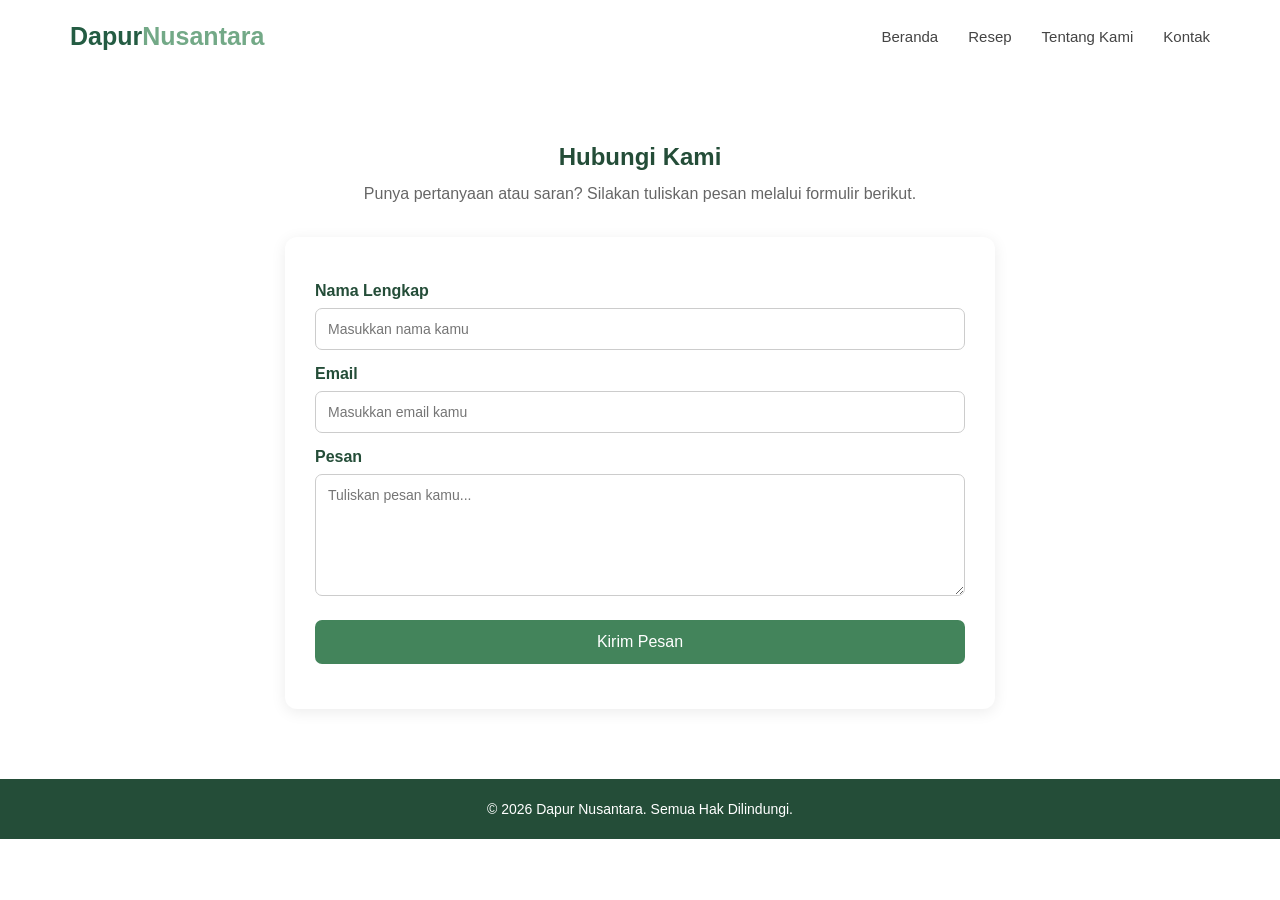
<file: kontak.html>
<!DOCTYPE html>
<html lang="id">
<head>
    <meta charset="UTF-8">
    <meta name="viewport" content="width=device-width, initial-scale=1.0">
    <title>Kontak - Dapur Nusantara</title>
    <link rel="stylesheet" href="css/style.css">
</head>
<body>

    <nav class="navbar">
        <h2 class="logo">Dapur<span>Nusantara</span></h2>
        <ul class="menu">
            <li><a href="index.html">Beranda</a></li>
            <li><a href="resep.html">Resep</a></li>
            <li><a href="tentang.html">Tentang Kami</a></li>
            <li><a href="kontak.html" class="aktif">Kontak</a></li>
        </ul>
    </nav>

    <section class="kontak">
        <div class="judul-kontak">
            <h1>Hubungi Kami</h1>
            <p>
                Punya pertanyaan atau saran?
                Silakan tuliskan pesan melalui formulir berikut.
            </p>
        </div>

        <form class="form-kontak" id="formKontak">
            <label for="nama">Nama Lengkap</label>
            <input type="text" id="nama" placeholder="Masukkan nama kamu" required>

            <label for="email">Email</label>
            <input type="email" id="email" placeholder="Masukkan email kamu" required>

            <label for="pesan">Pesan</label>
            <textarea id="pesan" rows="6"
                placeholder="Tuliskan pesan kamu..." required></textarea>

            <button type="submit">Kirim Pesan</button>
            <p id="statusPesan"></p>
        </form>
    </section>

    <footer>
        <p>&copy; 2026 Dapur Nusantara. Semua Hak Dilindungi.</p>
    </footer>

    <script>
        document.getElementById("formKontak").addEventListener("submit", function(event) {
            event.preventDefault();

            document.getElementById("statusPesan").textContent =
                "Formulir berhasil diisi. Fitur pengiriman pesan belum terhubung ke server.";

            this.reset();
        });
    </script>

</body>
</html>
</file>
<file: css/style.css>
/* RESET CSS */
* {
    margin: 0;
    padding: 0;
    box-sizing: border-box;
}

body {
    font-family: Arial, sans-serif;
    background-color: #ffffff;
    color: #333333;
}

/* NAVBAR */
header {
    background-color: #ffffff;
    box-shadow: 0 2px 10px rgba(0,0,0,0.06);
}

.navbar {
    max-width: 1200px;
    margin: auto;
    padding: 22px 30px;
    display: flex;
    justify-content: space-between;
    align-items: center;
}

.logo {
    font-size: 25px;
    font-weight: bold;
    color: #245c43;
}

.logo span {
    color: #73a987;
}

.menu {
    display: flex;
    gap: 30px;
    list-style: none;
}

.menu a {
    text-decoration: none;
    color: #444444;
    font-size: 15px;
    transition: 0.3s;
}

.menu a:hover,
.menu a.active {
    color: #3b8059;
    font-weight: bold;
}

/* HERO */
.hero {
    max-width: 1200px;
    margin: auto;
    padding: 80px 30px;
    display: flex;
    align-items: center;
    gap: 50px;
}

.hero-text {
    flex: 1;
}

.subjudul {
    color: #4b9567;
    font-size: 13px;
    font-weight: bold;
    letter-spacing: 2px;
    margin-bottom: 20px;
}

.hero h1 {
    font-size: 48px;
    line-height: 1.2;
    color: #244d38;
    margin-bottom: 20px;
}

.hero h1 span {
    color: #70a982;
}

.deskripsi {
    color: #777777;
    line-height: 1.8;
    margin-bottom: 30px;
}

.btn {
    display: inline-block;
    background-color: #43845b;
    color: white;
    padding: 14px 30px;
    text-decoration: none;
    border-radius: 7px;
    transition: 0.3s;
}

.btn:hover {
    background-color: #285d3e;
}

.hero-image {
    flex: 1;
}

.hero-image img {
    width: 100%;
    height: 350px;
    object-fit: cover;
    border-radius: 20px;
}

/* RESEP POPULER */
.resep-populer {
    padding: 60px 30px;
    background-color: #f5f9f5;
}

.section-title {
    text-align: center;
    margin-bottom: 40px;
}

.section-title p {
    color: #57936b;
    font-size: 13px;
    font-weight: bold;
    letter-spacing: 2px;
}

.section-title h2 {
    color: #244d38;
    font-size: 32px;
    margin: 12px 0;
}

.section-title span {
    color: #777777;
}

.resep-container {
    max-width: 1100px;
    margin: auto;
    display: grid;
    grid-template-columns: repeat(3, 1fr);
    gap: 25px;
}

.resep-card {
    background: white;
    border-radius: 12px;
    overflow: hidden;
    box-shadow: 0 4px 15px rgba(0,0,0,0.06);
    transition: 0.3s;
}

.resep-card:hover {
    transform: translateY(-5px);
}

.resep-card img {
    width: 100%;
    height: 200px;
    object-fit: cover;
}

.card-content {
    padding: 20px;
}

.card-content h3 {
    color: #285d3e;
    margin-bottom: 10px;
}

.card-content p {
    color: #777777;
    font-size: 14px;
    line-height: 1.6;
    margin-bottom: 15px;
}

.card-content a {
    color: #43845b;
    text-decoration: none;
    font-weight: bold;
}

/* FOOTER */
footer {
    background-color: #244d38;
    color: white;
    text-align: center;
    padding: 22px;
    font-size: 14px;
}

/* RESPONSIVE */
@media (max-width: 768px) {

    .navbar {
        flex-direction: column;
        gap: 20px;
    }

    .menu {
        flex-wrap: wrap;
        justify-content: center;
        gap: 15px;
    }

    .hero {
        flex-direction: column;
        padding: 45px 20px;
    }

    .hero h1 {
        font-size: 35px;
    }

    .hero-image img {
        height: 250px;
    }

    .resep-container {
        grid-template-columns: 1fr;
    }
}


/* =================================
   HALAMAN DAFTAR RESEP
================================= */

.judul-resep {
    text-align: center;
    padding: 65px 20px 35px;
    background-color: #f5f9f5;
}

.judul-resep h1 {
    font-size: 38px;
    color: #244d38;
    margin: 15px 0;
}

.judul-resep p:last-child {
    color: #777777;
    line-height: 1.7;
}

/* AREA RESEP */

.area-resep {
    max-width: 1150px;
    margin: auto;
    padding: 45px 25px 70px;
}

/* PENCARIAN */

.pencarian {
    max-width: 600px;
    margin: 0 auto 30px;
    display: flex;
    gap: 10px;
}

.pencarian input {
    flex: 1;
    padding: 15px;
    border: 1px solid #d6e2d8;
    border-radius: 8px;
    outline: none;
    font-size: 15px;
}

.pencarian input:focus {
    border-color: #43845b;
}

.pencarian button {
    padding: 14px 25px;
    background-color: #43845b;
    color: white;
    border: none;
    border-radius: 8px;
    cursor: pointer;
    font-size: 15px;
}

.pencarian button:hover {
    background-color: #285d3e;
}

/* KATEGORI */

.kategori {
    display: flex;
    justify-content: center;
    flex-wrap: wrap;
    gap: 12px;
    margin-bottom: 40px;
}

.kategori-btn {
    padding: 11px 24px;
    border: 1px solid #43845b;
    background-color: white;
    color: #43845b;
    border-radius: 25px;
    cursor: pointer;
    font-size: 14px;
    transition: 0.3s;
}

.kategori-btn:hover,
.kategori-btn.aktif {
    background-color: #43845b;
    color: white;
}

/* KARTU RESEP */

.daftar-resep {
    display: grid;
    grid-template-columns: repeat(3, 1fr);
    gap: 25px;
}

.resep-item {
    background-color: white;
    border-radius: 12px;
    overflow: hidden;
    box-shadow: 0 4px 15px rgba(0,0,0,0.07);
    transition: 0.3s;
}

.resep-item:hover {
    transform: translateY(-5px);
    box-shadow: 0 8px 20px rgba(0,0,0,0.10);
}

.resep-item img {
    width: 100%;
    height: 210px;
    object-fit: cover;
    display: block;
}

.isi-resep {
    padding: 20px;
}

.label-kategori {
    display: inline-block;
    background-color: #e8f4eb;
    color: #43845b;
    padding: 6px 12px;
    border-radius: 20px;
    font-size: 12px;
    margin-bottom: 12px;
}

.isi-resep h3 {
    color: #244d38;
    font-size: 21px;
    margin-bottom: 10px;
}

.isi-resep p {
    color: #777777;
    font-size: 14px;
    line-height: 1.7;
    min-height: 48px;
    margin-bottom: 15px;
}

.isi-resep a {
    display: inline-block;
    color: #43845b;
    font-weight: bold;
    text-decoration: none;
}

.isi-resep a:hover {
    color: #244d38;
}

/* PESAN KOSONG */

#pesanKosong {
    display: none;
    text-align: center;
    color: #888888;
    padding: 40px 10px;
    font-size: 16px;
}

/* RESPONSIVE */

@media (max-width: 768px) {

    .judul-resep h1 {
        font-size: 29px;
    }

    .daftar-resep {
        grid-template-columns: repeat(2, 1fr);
    }

}

@media (max-width: 500px) {

    .daftar-resep {
        grid-template-columns: 1fr;
    }

    .pencarian {
        flex-direction: column;
    }

    .pencarian button {
        width: 100%;
    }

}


/* ==================================
   HALAMAN DETAIL RESEP
================================== */

/* JUDUL DETAIL */

.detail-header {
    text-align: center;
    padding: 60px 20px;
    background-color: #f5f9f5;
}

.detail-header h1 {
    color: #244d38;
    font-size: 38px;
    margin: 15px 0;
}

.detail-header p:last-child {
    color: #777777;
    line-height: 1.7;
}


/* CONTAINER DETAIL */

.detail-container {
    max-width: 1000px;
    margin: 45px auto;
    padding: 0 25px;
}


/* GAMBAR MAKANAN */

.detail-gambar img {
    width: 100%;
    height: 420px;
    object-fit: cover;
    border-radius: 15px;
}


/* INFORMASI RESEP */

.informasi-resep {
    display: grid;
    grid-template-columns: repeat(3, 1fr);
    gap: 20px;
    margin: 30px 0;
}

.info-box {
    background-color: #f0f7f1;
    padding: 22px;
    text-align: center;
    border-radius: 10px;
}

.info-box span {
    color: #777777;
    font-size: 14px;
}

.info-box h3 {
    color: #43845b;
    margin-top: 10px;
}


/* DESKRIPSI */

.deskripsi-resep {
    margin: 35px 0;
}

.deskripsi-resep h2,
.bahan-resep h2,
.cara-memasak h2 {
    color: #244d38;
    font-size: 25px;
    margin-bottom: 20px;
}

.deskripsi-resep p {
    color: #666666;
    line-height: 1.9;
}


/* BAGIAN BAHAN DAN CARA MEMASAK */

.detail-content {
    display: grid;
    grid-template-columns: 0.8fr 1.2fr;
    gap: 35px;
    margin-top: 40px;
    align-items: start;
}


/* BAHAN */

.bahan-resep {
    background-color: #f5f9f5;
    padding: 25px;
    border-radius: 12px;
}

.bahan-resep ul {
    padding-left: 22px;
}

.bahan-resep li {
    color: #555555;
    padding: 10px 0;
    line-height: 1.5;
    border-bottom: 1px solid #e1eae2;
}


/* LANGKAH MEMASAK */

.langkah {
    display: flex;
    align-items: flex-start;
    gap: 15px;
    margin-bottom: 20px;
}

.langkah span {
    min-width: 32px;
    height: 32px;
    background-color: #43845b;
    color: white;
    display: flex;
    justify-content: center;
    align-items: center;
    border-radius: 50%;
    font-weight: bold;
}

.langkah p {
    color: #666666;
    line-height: 1.7;
    padding-top: 5px;
}


/* TOMBOL KEMBALI */

.kembali-resep {
    margin: 50px 0;
}

.kembali-resep a {
    display: inline-block;
    background-color: #43845b;
    color: white;
    padding: 14px 25px;
    text-decoration: none;
    border-radius: 8px;
    transition: 0.3s;
}

.kembali-resep a:hover {
    background-color: #285d3e;
}


/* RESPONSIVE */

@media (max-width: 768px) {

    .detail-header h1 {
        font-size: 29px;
    }

    .detail-gambar img {
        height: 260px;
    }

    .informasi-resep {
        grid-template-columns: 1fr;
    }

    .detail-content {
        grid-template-columns: 1fr;
    }

}

/* =========================
   HALAMAN TENTANG KAMI
========================= */

.tentang {
    max-width: 1100px;
    margin: 60px auto;
    padding: 20px;
    display: flex;
    align-items: center;
    gap: 40px;
}

.tentang-gambar {
    flex: 1;
}

.tentang-gambar img {
    width: 100%;
    height: 350px;
    object-fit: cover;
    border-radius: 15px;
}

.tentang-isi {
    flex: 1;
}

.tentang-isi h1 {
    color: #244d38;
    margin-bottom: 20px;
}

.tentang-isi p {
    color: #555;
    line-height: 1.8;
    margin-bottom: 15px;
}

.tombol-tentang {
    display: inline-block;
    background: #43845b;
    color: white;
    padding: 12px 22px;
    border-radius: 7px;
    text-decoration: none;
    margin-top: 10px;
}

.tombol-tentang:hover {
    background: #244d38;
}


/* =========================
   HALAMAN KONTAK
========================= */

.kontak {
    max-width: 750px;
    margin: 50px auto;
    padding: 20px;
}

.judul-kontak {
    text-align: center;
    margin-bottom: 30px;
}

.judul-kontak h1 {
    color: #244d38;
    margin-bottom: 10px;
}

.judul-kontak p {
    color: #666;
    line-height: 1.6;
}

.form-kontak {
    background: white;
    padding: 30px;
    border-radius: 12px;
    box-shadow: 0 3px 15px rgba(0, 0, 0, 0.08);
}

.form-kontak label {
    display: block;
    margin: 15px 0 8px;
    color: #244d38;
    font-weight: bold;
}

.form-kontak input,
.form-kontak textarea {
    width: 100%;
    box-sizing: border-box;
    padding: 12px;
    border: 1px solid #ccc;
    border-radius: 7px;
    font-family: Arial, sans-serif;
    font-size: 14px;
}

.form-kontak input:focus,
.form-kontak textarea:focus {
    outline: none;
    border-color: #43845b;
}

.form-kontak textarea {
    resize: vertical;
}

.form-kontak button {
    width: 100%;
    margin-top: 20px;
    padding: 13px;
    background: #43845b;
    color: white;
    border: none;
    border-radius: 7px;
    font-size: 16px;
    cursor: pointer;
}

.form-kontak button:hover {
    background: #244d38;
}

#statusPesan {
    color: #43845b;
    text-align: center;
    margin-top: 15px;
    line-height: 1.5;
}


/* RESPONSIVE */

@media (max-width: 768px) {
    .tentang {
        flex-direction: column;
    }

    .tentang-gambar img {
        height: 250px;
    }

    .form-kontak {
        padding: 20px;
    }
}
</file>
